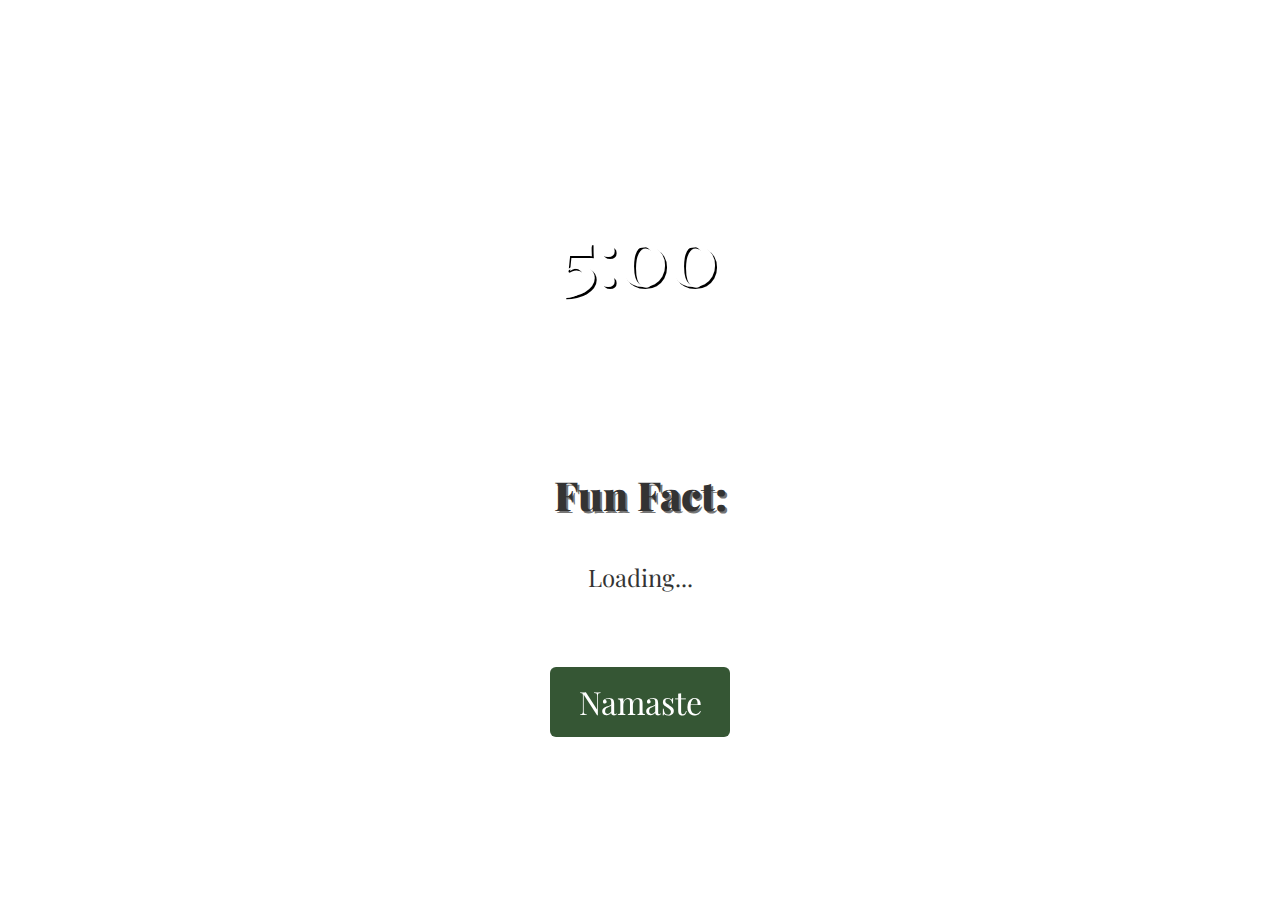
<file: Html/testquote.html>
<!DOCTYPE html>
<html lang="en">
<head>
  <meta charset="UTF-8">
  <meta name="viewport" content="width=device-width, initial-scale=1.0">
  <title>Zen Fact</title>
  <link href="https://fonts.googleapis.com/css2?family=Playfair+Display&display=swap" rel="stylesheet">
  <style>
    body {
      margin: 0;
      font-family: 'Playfair Display', serif;
      background-size: cover;
      background-position: center;
      display: flex;
      flex-direction: column;
      align-items: center;
      justify-content: center;
      height: 100vh;
      text-align: center;
    }
    .quote-box {
      background: white;
      opacity: 0.8;
      padding: 20px;
      border-radius: 10px;
      max-width: 600px;
    }
    button {
      margin-top: 30px;
      padding: 10px 20px;
      background-color: #355634;
      color: white;
      border: none;
      border-radius: 6px;
      cursor: pointer;
      width: 180px;
      height: 70px;
      font-size: 2em; 
      font-family: 'Playfair Display', serif;
    }
    #background-container {
      position: fixed;
      top: 0;
      left: 0;
      width: 100%;
      height: 100%;
      z-index: -1;
      overflow: hidden;
    }
    #background-container video,
    #background-container img {
      width: 100%;
      height: 100%;
      object-fit: cover;
    }
    h3 {
      margin-top: 40px;
      font-size: 2.5em;
      color: black;
      text-shadow: 2px 2px #535353;
    }
    h4 {
      margin-top: 40px;
      font-size: 4.8em;
      color: white;
      text-shadow: 2px 2px #000;
    }
    p {
      font-family: 'Playfair Display', serif;
      font-size: 1.5em;
      color: black;
    }
    .language-selector {
      margin-bottom: 20px;
    }
    .language-selector button {
      width: 120px;
      height: 50px;
      font-size: 1.2em;
      margin: 0 10px;
    }
  </style>
</head>
<body id="zen-bg">
  <h4 id="timer">5:00</h4>
  <div class="quote-box">
    <h3><strong>Fun Fact:</strong></h3>
    <p id="quote">Loading...</p>
    <p id="source"></p>
  </div>
  <button onclick="location.href='index.html'">Namaste</button>
  <div id="background-container"></div>

  <script>
    // Language and background setup
    let currentLanguage = 'en';
    const params = new URLSearchParams(window.location.search);
    const master = params.get('master') || 'en';

    fetch(`https://buddha-api.com/api/random?by=${master}`)
  .then(res => res.json())
  .then(data => document.getElementById('text').innerText = data.quote)
  .catch(() => document.getElementById('text').innerText = 'Quote could not be loaded.');

    
    const backgrounds = {
      Englisch: '/Html/Video/Buddha.mp4',
      Deutsch: '/Html/Bilder/Dogen_2.jpeg',
    };

    // Set up background
    const backgroundContainer = document.getElementById('background-container');
    const background = backgrounds[language];

    if (master === 'en') {
      const video = document.createElement('video');
      video.src = background;
      video.autoplay = true;
      video.muted = true;
      video.loop = true;
      video.playsInline = true;
      backgroundContainer.appendChild(video);
    } else {
      const img = document.createElement('img');
      img.src = background;
      img.alt = `${master} background`;
      backgroundContainer.appendChild(img);
    }

    // Timer setup
    let time = 300;
    const timerEl = document.getElementById('timer');
    const interval = setInterval(() => {
      const min = Math.floor(time / 60);
      const sec = time % 60;
      timerEl.textContent = `${min}:${sec.toString().padStart(2, '0')}`;
      if (--time < 0) clearInterval(interval);
    }, 1000);

    // Language functions
    function setLanguage(lang) {
      currentLanguage = lang;
      fetchFact();
    }

    // Fetch fact from API
    function fetchFact() {
      fetch(`https://uselessfacts.jsph.pl/api/v2/facts/random?language=${currentLanguage}`)
        .then(response => {
          if (!response.ok) throw new Error('Network response was not ok');
          return response.json();
        })
        .then(data => {
          document.getElementById('quote').textContent = data.text;
          document.getElementById('source').textContent = `Source: ${data.source}`;
        })
        .catch(error => {
          console.error('Error fetching fact:', error);
          const fallbackFacts = {
            en: "The heart of a shrimp is located in its head.",
            de: "Das Herz einer Garnele befindet sich in ihrem Kopf."
          };
          document.getElementById('quote').textContent = fallbackFacts[currentLanguage];
          document.getElementById('source').textContent = "Source: Useless Facts";
        });
    }

    // Initial fetch
    fetchFact();
  </script>
</body>
</html>
</file>
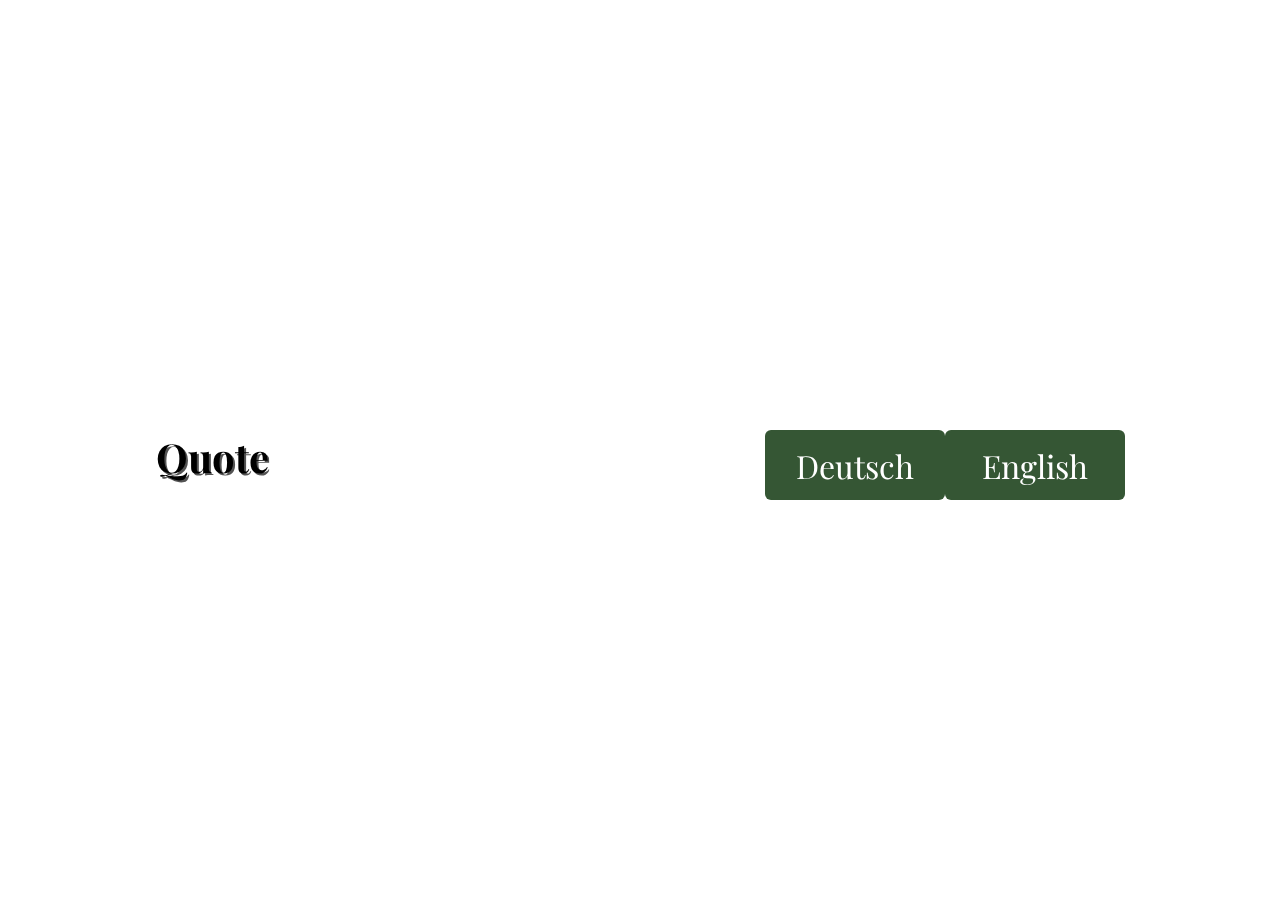
<file: Html/xy.html>
<!DOCTYPE html>
<html lang="de">
<head>
  <meta charset="UTF-8">
  <meta name="viewport" content="width=device-width, initial-scale=1.0">
  <title>Fakt Generator</title>
  <link href="https://fonts.googleapis.com/css2?family=Playfair+Display&display=swap" rel="stylesheet">
  <style>
      body {
      margin: 0;
      font-family: 'Playfair Display', serif;
      background-size: cover;
      background-position: center;
      height: 100vh;
      display: flex;
      align-items: center;
      justify-content: center;
      color: white;
    }
    .quote-box {
      background: white;
      opacity: 0.8;
      padding: 20px;
      border-radius: 10px;
      max-width: 600px;
    }
    button {
      margin-top: 30px;
      padding: 10px 20px;
      background-color: #355634;
      color: white;
      border: none;
      border-radius: 6px;
      cursor: pointer;
      width: 180px;
      height: 70px;
      font-size: 2em; 
      font-family: 'Playfair Display', serif;
    }
    
    #background-video {
      position: fixed;
      right: 0;
      bottom: 0;
      min-width: 100%;
      min-height: 100%;
      z-index: -1;
      object-fit: cover;    
    }
    h1 {
      margin-top: 40px;
      font-size: 2.5em;
      color: black;
      text-shadow: 2px 2px #535353;
    }
    h2 {
      font-size: 2em;
      margin-bottom: 10px;
    }
  </style>
</head>
<body>
  <video autoplay muted loop playsinline id="background-video">
    <source src="video/" type="video/mp4">
  </video>

  <h1>Quote</h1>
  <div class="quote-box">
    <p id="quote">Bitte wählen Sie eine Sprache.</p>
  </div>

  <h2>Select Language</h2>
  <button onclick="fetchFact('de')">Deutsch</button>
  <button onclick="fetchFact('en')">English</button>

  <script>
    async function fetchFact(language) {
      try {
        // Fetch random fact from the API
        const response = await fetch(`https://uselessfacts.jsph.pl/api/v2/facts/random?language=${language}`);
        if (!response.ok) throw new Error('Failed to fetch fact');
        
        const factData = await response.json();
        document.getElementById('quote').innerText = factData.text; // Display the fetched fact
      } catch (error) {
        console.error('Error fetching fact:', error);
        document.getElementById('quote').innerText = 'Konnte den Fakt nicht laden.';
      }
    }
  </script>

</body>
</html>
</file>
